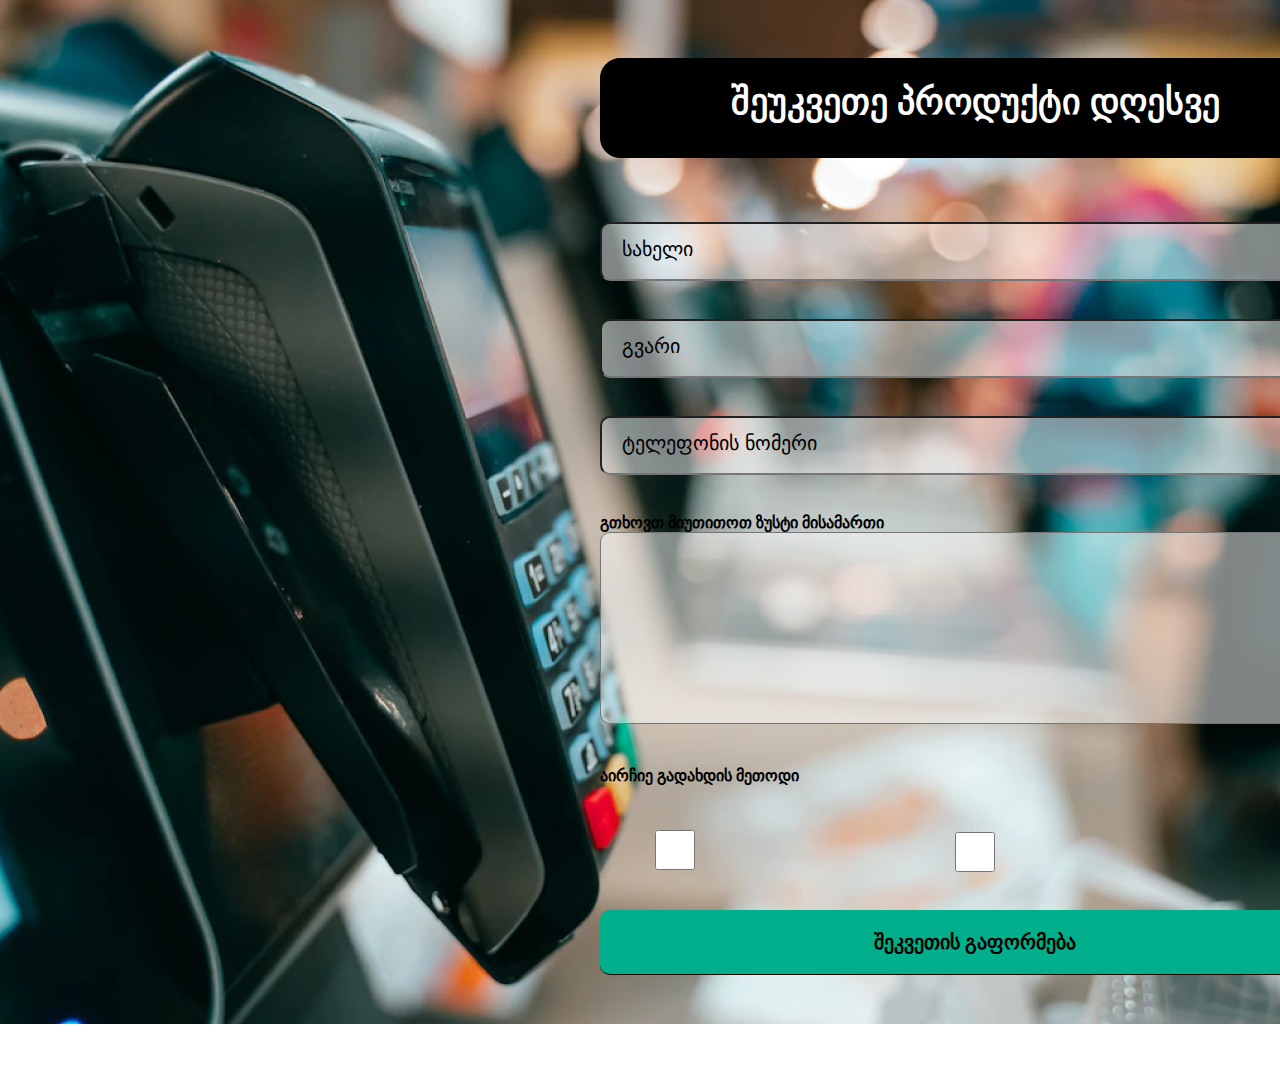
<file: index.html>
<!DOCTYPE html>
<html lang="en">
<head>
    <meta charset="UTF-8">
    <meta http-equiv="X-UA-Compatible" content="IE=edge">
    <meta name="viewport" content="width=device-width, initial-scale=1.0">
    <link rel="stylesheet" href="style/style.css">
    <link rel="stylesheet" href="done.html">
    <title>Registration</title>
</head>
<body>
    <header>

    </header>
    <main>
    <div class="satauri">
        <p>
            შეუკვეთე პროდუქტი დღესვე
        </p>
    </div>
        <form action="done" class="reg">
            <input type="text" name="saxeli" id="saxeli" placeholder="სახელი">
            <input type="text" name="gvari" id="gvari" placeholder="გვარი">
            <input type="text" name="nomeri" id="nomeri" placeholder="ტელეფონის ნომერი">
            <p class="texti">
                გთხოვთ მიუთითოთ ზუსტი მისამართი
            </p>
            <textarea name="message" id="message cols="30" rows="10"></textarea>
            <p>
                აირჩიე გადახდის მეთოდი
            </p>
            <input class="pirveli" type="checkbox" name="card" id="card">
            <input class="meore" type="checkbox" name="cash" id="cash">
        </form>
        <div class="shekveta">
            <p><a href="done.html">შეკვეთის გაფორმება</a></p>
        </div>
    </main>
    <footer>

    </footer>
</body>
</html>
</file>
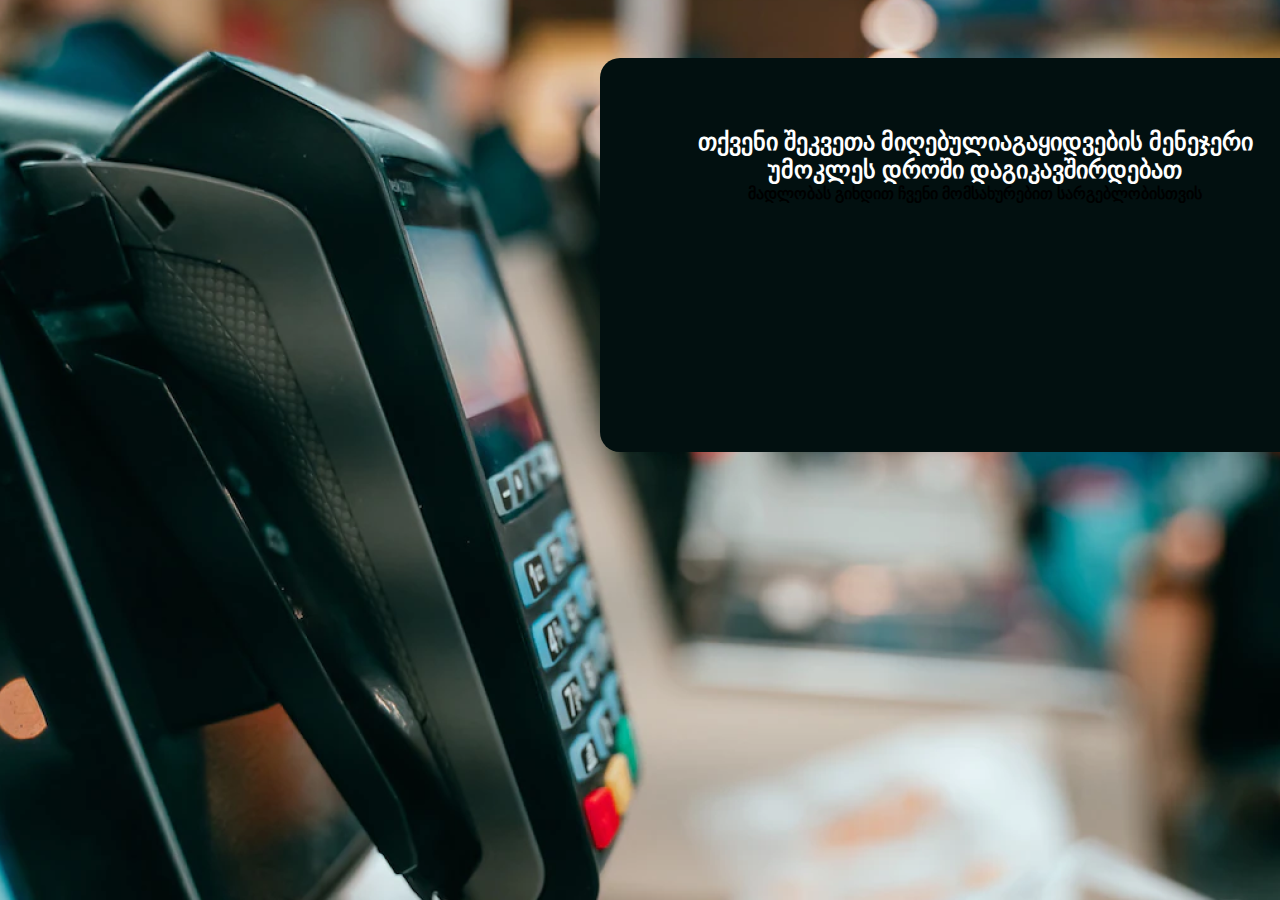
<file: done.html>
<!DOCTYPE html>
<html lang="en">
<head>
    <meta charset="UTF-8">
    <meta http-equiv="X-UA-Compatible" content="IE=edge">
    <meta name="viewport" content="width=device-width, initial-scale=1.0">
    <link rel="stylesheet" href="style/style.css">
    <title>Done</title>
</head>
<body>
    <header></header>
    <main>
    <div class="madloba">
        <h2>თქვენი შეკვეთა მიღებულიაგაყიდვების მენეჯერი უმოკლეს დროში დაგიკავშირდებათ</h2>  
        <p>
            მადლობას გიხდით ჩვენი მომსახურებით სარგებლობისთვის
        </p>
    </div>
    </main>
    <footer></footer>
</body>
</html>
</file>
<file: style/style.css>
*{
    margin: 0;
    padding: 0;
    text-decoration: none;
    list-style-type: none;
    box-sizing: border-box;
}
body{
    background-image: url(../img/bg.png);
    background-repeat: no-repeat;
    margin-left: 600px;
}
.satauri{
    width: 750px;
    height: 100px;
    background-color: #000;
    margin-top: 58px;
    border: 1px solid #000;
    border-radius: 20px;
    margin-bottom:64px;
}
.satauri p{
    color: #fff;
    text-align: center;
    margin-top: 22px;
    font-size: 36px;
}
.reg{
    width: 750px;
}
.reg input, .reg textarea{
    width: 100%;
    margin-bottom: 38px;
    padding: 20px;
    outline: none;
    border-radius: 10px;
    background-color: rgba(255, 255, 255, 0.5)
}
.reg input::placeholder{
    color: #000;
    font-size: 20px;
}
p{
    color: black;
    font-weight: 900;
}
.pirveli{
    width: 40px;
    height: 40px;
    margin-left: -300px;
    margin-top: 45px;
    border-radius: 10px;
    background-color: rgba(255, 255, 255, 0.5);
}
.meore{
    display: block;
    width: 40px;
    height: 40px;
    margin-top: -76px;
}
.shekveta{
    width: 750px;
    background-color: #01AF8C;
    padding: 20px;
    border-radius: 10px;
    border-bottom: 1px solid #000;
    margin-bottom: 100px;
}
.shekveta p, .shekveta a{
    font-size: 20px;
    text-align: center;
    color: #000
}


/* ------------------meore gverdi-----------------------*/


.madloba{
    width: 750px;
    height: 394px;
    margin-top: 58px;
    margin-bottom: 30px;
    padding: 70px;
    border-radius: 20px;
    background-color: #021010;
    text-align: center;
    color: #fff;
}
</file>
